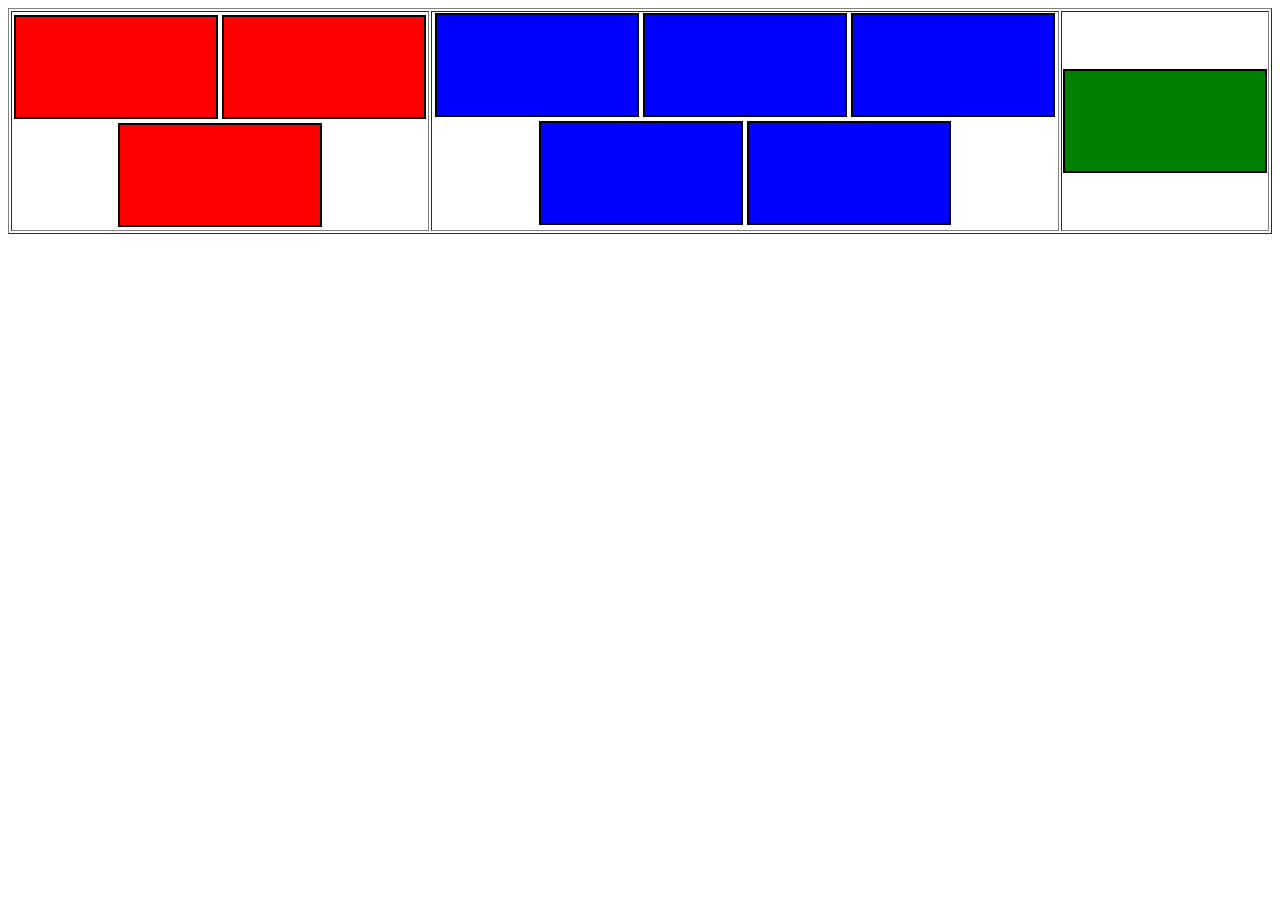
<file: quiz-1/index.html>
<html>
<head>

<title>Quiz 1</title>
<link href="css/quiz1.css" rel="stylesheet" type="text/css">

</head>

<body>
<div>
<table border="1">
  <tr>
    <th>
	    <div class="first">
	   		
	    </div>
	    <div class="first">
	   		
	    </div>
	    <div class="first">
	    	
	    </div>
    </th>

    <th>
    	<div class="second">
	    	
	    </div>
	    <div class="second">
	   		
	    </div>
	    <div class="second">
	    	
	    </div>
	    <div class="second">
	   		
	    </div>
	    <div class="second">
	    	
	    </div>

    </th>

    
    <th>
		<div class="third">
	    	
	    </div>
    </th>
  </tr>


</table>
</div>
</body>
</html>
</file>
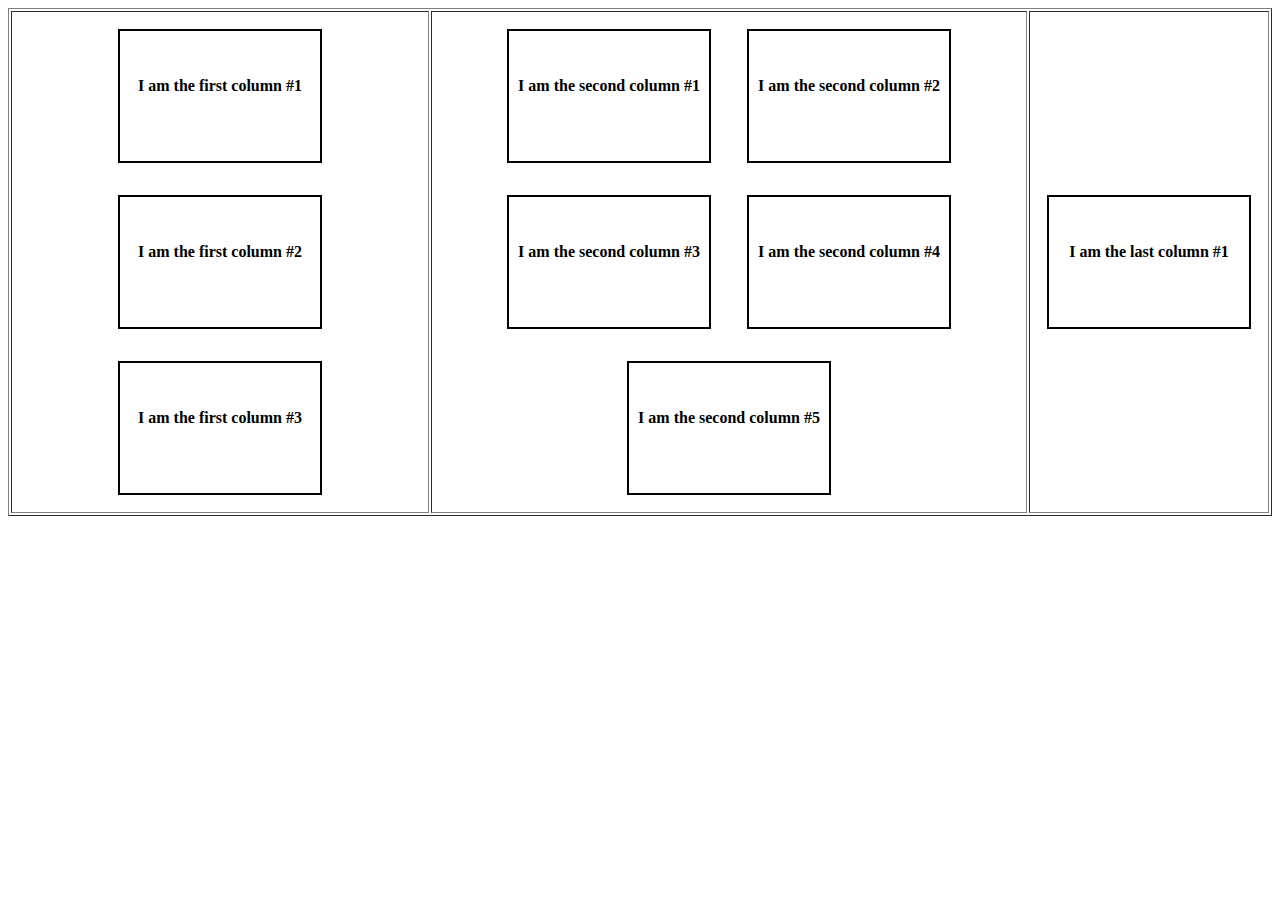
<file: quiz-2/index.html>
<html>
<head>

<title>Quiz 2</title>
<link href="css/quiz2.css" rel="stylesheet" type="text/css">

</head>

<body>
<div>
<table border="1">
  <tr>
    <th>
	    <div class="first">
	   		<p>I am the first column #1</p>
	    </div>
	    <div class="first">
	   		<p>I am the first column #2</p>
	    </div>
	    <div class="first">
	    	<p>I am the first column #3</p>
	    </div>
    </th>

    <th>
    	<div class="second">
	    	<p>I am the second column #1</p>
	    </div>
	    <div class="second">
	   		<p>I am the second column #2</p>
	    </div>
	    <div class="second">
	    	<p>I am the second column #3</p>
	    </div>
	    <div class="second">
	   		<p>I am the second column #4</p>
	    </div>
	    <div class="second">
	    	<p>I am the second column #5</p>
	    </div>
    </th>

    
    <th>
		<div class="third">
	    	<p>I am the last column #1</p>
	    </div>
    </th>
  </tr>
</table>
</div>
</body>
</html>
</file>
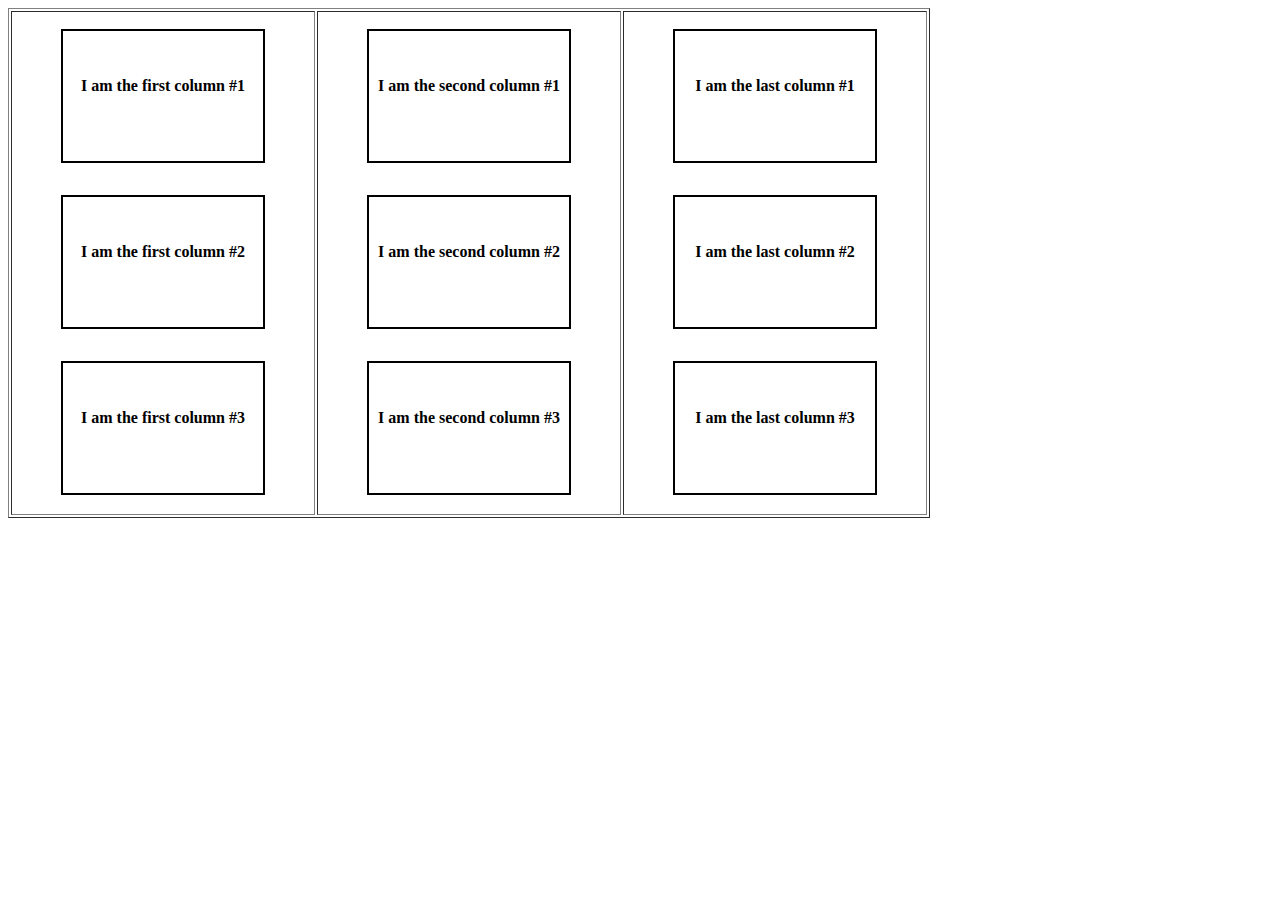
<file: quiz-3/index.html>
<html>
<head>

<title>Quiz 3</title>
<link href="css/quiz3.css" rel="stylesheet" type="text/css">

</head>

<body>
<div>
<table border="1">
  <tr>
    <th>
    <div class="scroll">
	    <div class="first">
	   		<p>I am the first column #1</p>
	    </div>
	    <div class="first">
	   		<p>I am the first column #2</p>
	    </div>
	    <div class="first">
	    	<p>I am the first column #3</p>
	    </div>
	    <div class="first">
	   		<p>I am the first column #4</p>
	    </div>
	    <div class="first">
	   		<p>I am the first column #5</p>
	    </div>


	    <div class="first">
	    	<p>I am the first column #6</p>
	    </div>
	    <div class="first">
	   		<p>I am the first column #7</p>
	    </div>
	    <div class="first">
	   		<p>I am the first column #8</p>
	    </div>
	    <div class="first">
	    	<p>I am the first column #9</p>
	    </div>
	    <div class="first">
	   		<p>I am the first column #10</p>
	    </div>


	    <div class="first">
	   		<p>I am the first column #11</p>
	    </div>
	    <div class="first">
	    	<p>I am the first column #12</p>
	    </div>
	    <div class="first">
	   		<p>I am the first column #13</p>
	    </div>
	    <div class="first">
	   		<p>I am the first column #14</p>
	    </div>
	    <div class="first">
	    	<p>I am the first column #15</p>
	    </div>


	    <div class="first">
	   		<p>I am the first column #16</p>
	    </div>
	    <div class="first">
	   		<p>I am the first column #17</p>
	    </div>
	    <div class="first">
	    	<p>I am the first column #18</p>
	    </div>
	    <div class="first">
	   		<p>I am the first column #19</p>
	    </div>
	    <div class="first">
	   		<p>I am the first column #20</p>
	    </div>
	   </div>
    </th>

    <th>
    <div class="scroll">
    	<div class="second">
	    	<p>I am the second column #1</p>
	    </div>
	    <div class="second">
	   		<p>I am the second column #2</p>
	    </div>
	    <div class="second">
	    	<p>I am the second column #3</p>
	    </div>
	    <div class="second">
	   		<p>I am the second column #4</p>
	    </div>
	    <div class="second">
	    	<p>I am the second column #5</p>
	    </div>

	    <div class="second">
	    	<p>I am the second column #6</p>
	    </div>
	    <div class="second">
	   		<p>I am the second column #7</p>
	    </div>
	    <div class="second">
	    	<p>I am the second column #8</p>
	    </div>
	    <div class="second">
	   		<p>I am the second column #9</p>
	    </div>
	    <div class="second">
	    	<p>I am the second column #10</p>
	    </div>

	    <div class="second">
	    	<p>I am the second column #11</p>
	    </div>
	    <div class="second">
	   		<p>I am the second column #12</p>
	    </div>
	    <div class="second">
	    	<p>I am the second column #13</p>
	    </div>
	    <div class="second">
	   		<p>I am the second column #14</p>
	    </div>
	    <div class="second">
	    	<p>I am the second column #15</p>
	    </div>

	    <div class="second">
	    	<p>I am the second column #16</p>
	    </div>
	    <div class="second">
	   		<p>I am the second column #17</p>
	    </div>
	    <div class="second">
	    	<p>I am the second column #18</p>
	    </div>
	    <div class="second">
	   		<p>I am the second column #19</p>
	    </div>
	    <div class="second">
	    	<p>I am the second column #20</p>
	    </div>

	    <div class="second">
	   		<p>I am the second column #21</p>
	    </div>
	    <div class="second">
	    	<p>I am the second column #22</p>
	    </div>
	   </div>
    </th>

    
    <th>
     <div class="scroll">
		<div class="third">
	    	<p>I am the last column #1</p>
	    </div>
	    <div class="third">
	    	<p>I am the last column #2</p>
	    </div>
	    <div class="third">
	    	<p>I am the last column #3</p>
	    </div>
	    <div class="third">
	    	<p>I am the last column #4</p>
	    </div>
	    <div class="third">
	    	<p>I am the last column #5</p>
	    </div>
	    <div class="third">
	    	<p>I am the last column #6</p>
	    </div>
	    <div class="third">
	    	<p>I am the last column #7</p>
	    </div>
	    </div>
    </th>
  </tr>
</table>
</div>
</body>
</html>
</file>
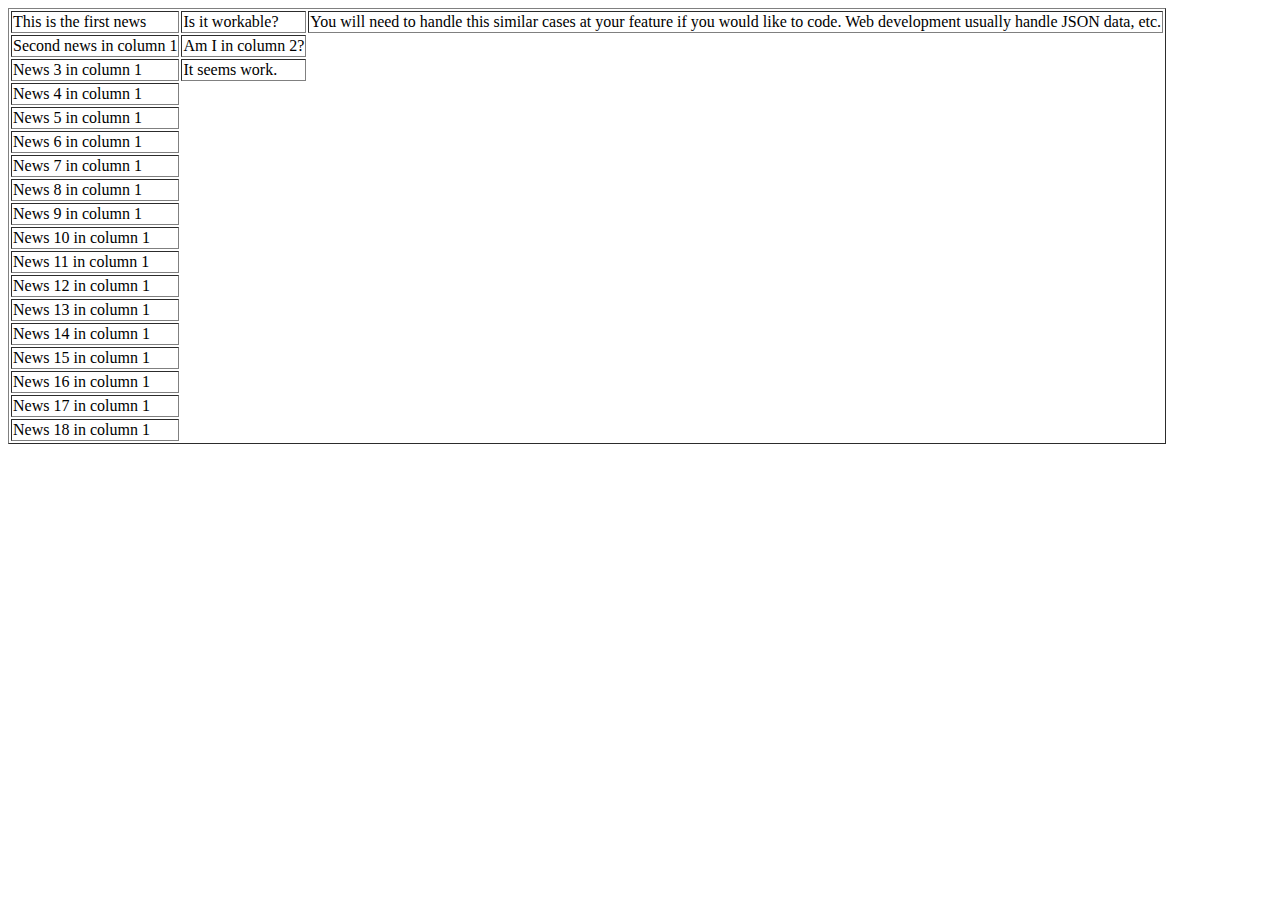
<file: quiz-4/index.html>
<html>
<head>
<meta content="index/html; charset=utf-8">
<title>Quiz 4</title>
<link href="css/quiz4.css" rel="stylesheet" type="text/css">

<link href="https://maxcdn.bootstrapcdn.com/bootstrap/3.3.7/css/bootstrap.min.css" rel="stylesheet">
<script src="https://ajax.googleapis.com/ajax/libs/jquery/3.1.1/jquery.min.js"></script>
<script src="https://maxcdn.bootstrapcdn.com/bootstrap/3.3.7/js/bootstrap.min.js"></script>
<script type="text/javascript">


	$.getJSON('data.json', function(data) {
		//alert(data.column1.length);
		var a = 0;
		var b = 0;
		var c = 0;

		var output = "<table border='1'>" + "<div class=\"scroll\">";

		for(i=1;i<=18;i++){

	 		output = output + "<tr>";

	 		if(a < data.column1.length){
				output = output + "<td>" + "<div class=\"first\">" + data.column1[a].content + "</div>" + "</td>";
				//output = output + "<td>" + data.column1[a].content  + "</td>";
				a++;
	 		}
	 		if(b < data.column2.length){
	 			output = output + "<td>" + "<div class=\"second\">" + data.column2[b].content + "</div>" + "</td>";
				//output = output + "<td>" + data.column2[b].content + "</td>";
				b++;
			}
			if(c < data.column3.length){
				output = output + "<td>" + "<div class=\"third\">" + data.column3[c].content + "</div>" + "</td>";
				//output = output + "<td>" + data.column3[c].content + "</td>";
				c++;
			}
	  		output = output + "</tr>";
	  		}
		
			output = output + "</div>"+ "</table>";

			document.write(output);
	});


</script>
</head>

<body>

<!--
<table border="1">
  <tr>
    <th>
    <div class="scroll">
	    <div class="first">
	   		<p>I am the first column #1</p>
	    </div>
	    <div class="first">
	   		<p>I am the first column #2</p>
	    </div>
	    <div class="first">
	    	<p>I am the first column #3</p>
	    </div>
	    <div class="first">
	   		<p>I am the first column #4</p>
	    </div>
	    <div class="first">
	   		<p>I am the first column #5</p>
	    </div>


	    <div class="first">
	    	<p>I am the first column #6</p>
	    </div>
	    <div class="first">
	   		<p>I am the first column #7</p>
	    </div>
	    <div class="first">
	   		<p>I am the first column #8</p>
	    </div>
	    <div class="first">
	    	<p>I am the first column #9</p>
	    </div>
	    <div class="first">
	   		<p>I am the first column #10</p>
	    </div>


	    <div class="first">
	   		<p>I am the first column #11</p>
	    </div>
	    <div class="first">
	    	<p>I am the first column #12</p>
	    </div>
	    <div class="first">
	   		<p>I am the first column #13</p>
	    </div>
	    <div class="first">
	   		<p>I am the first column #14</p>
	    </div>
	    <div class="first">
	    	<p>I am the first column #15</p>
	    </div>


	    <div class="first">
	   		<p>I am the first column #16</p>
	    </div>
	    <div class="first">
	   		<p>I am the first column #17</p>
	    </div>
	    <div class="first">
	    	<p>I am the first column #18</p>
	    </div>
	    <div class="first">
	   		<p>I am the first column #19</p>
	    </div>
	    <div class="first">
	   		<p>I am the first column #20</p>
	    </div>
	   </div>
    </th>

    <th>
    <div class="scroll">
    	<div class="second">
	    	<p>I am the second column #1</p>
	    </div>
	    <div class="second">
	   		<p>I am the second column #2</p>
	    </div>
	    <div class="second">
	    	<p>I am the second column #3</p>
	    </div>
	    <div class="second">
	   		<p>I am the second column #4</p>
	    </div>
	    <div class="second">
	    	<p>I am the second column #5</p>
	    </div>

	    <div class="second">
	    	<p>I am the second column #6</p>
	    </div>
	    <div class="second">
	   		<p>I am the second column #7</p>
	    </div>
	    <div class="second">
	    	<p>I am the second column #8</p>
	    </div>
	    <div class="second">
	   		<p>I am the second column #9</p>
	    </div>
	    <div class="second">
	    	<p>I am the second column #10</p>
	    </div>

	    <div class="second">
	    	<p>I am the second column #11</p>
	    </div>
	    <div class="second">
	   		<p>I am the second column #12</p>
	    </div>
	    <div class="second">
	    	<p>I am the second column #13</p>
	    </div>
	    <div class="second">
	   		<p>I am the second column #14</p>
	    </div>
	    <div class="second">
	    	<p>I am the second column #15</p>
	    </div>

	    <div class="second">
	    	<p>I am the second column #16</p>
	    </div>
	    <div class="second">
	   		<p>I am the second column #17</p>
	    </div>
	    <div class="second">
	    	<p>I am the second column #18</p>
	    </div>
	    <div class="second">
	   		<p>I am the second column #19</p>
	    </div>
	    <div class="second">
	    	<p>I am the second column #20</p>
	    </div>

	    <div class="second">
	   		<p>I am the second column #21</p>
	    </div>
	    <div class="second">
	    	<p>I am the second column #22</p>
	    </div>
	   </div>
    </th>

    
    <th>
     <div class="scroll">
		<div class="third">
	    	<p>I am the last column #1</p>
	    </div>
	    <div class="third">
	    	<p>I am the last column #2</p>
	    </div>
	    <div class="third">
	    	<p>I am the last column #3</p>
	    </div>
	    <div class="third">
	    	<p>I am the last column #4</p>
	    </div>
	    <div class="third">
	    	<p>I am the last column #5</p>
	    </div>
	    <div class="third">
	    	<p>I am the last column #6</p>
	    </div>
	    <div class="third">
	    	<p>I am the last column #7</p>
	    </div>
	    </div>
    </th>
  </tr>
</table>
-->
</body>
</html>
</file>
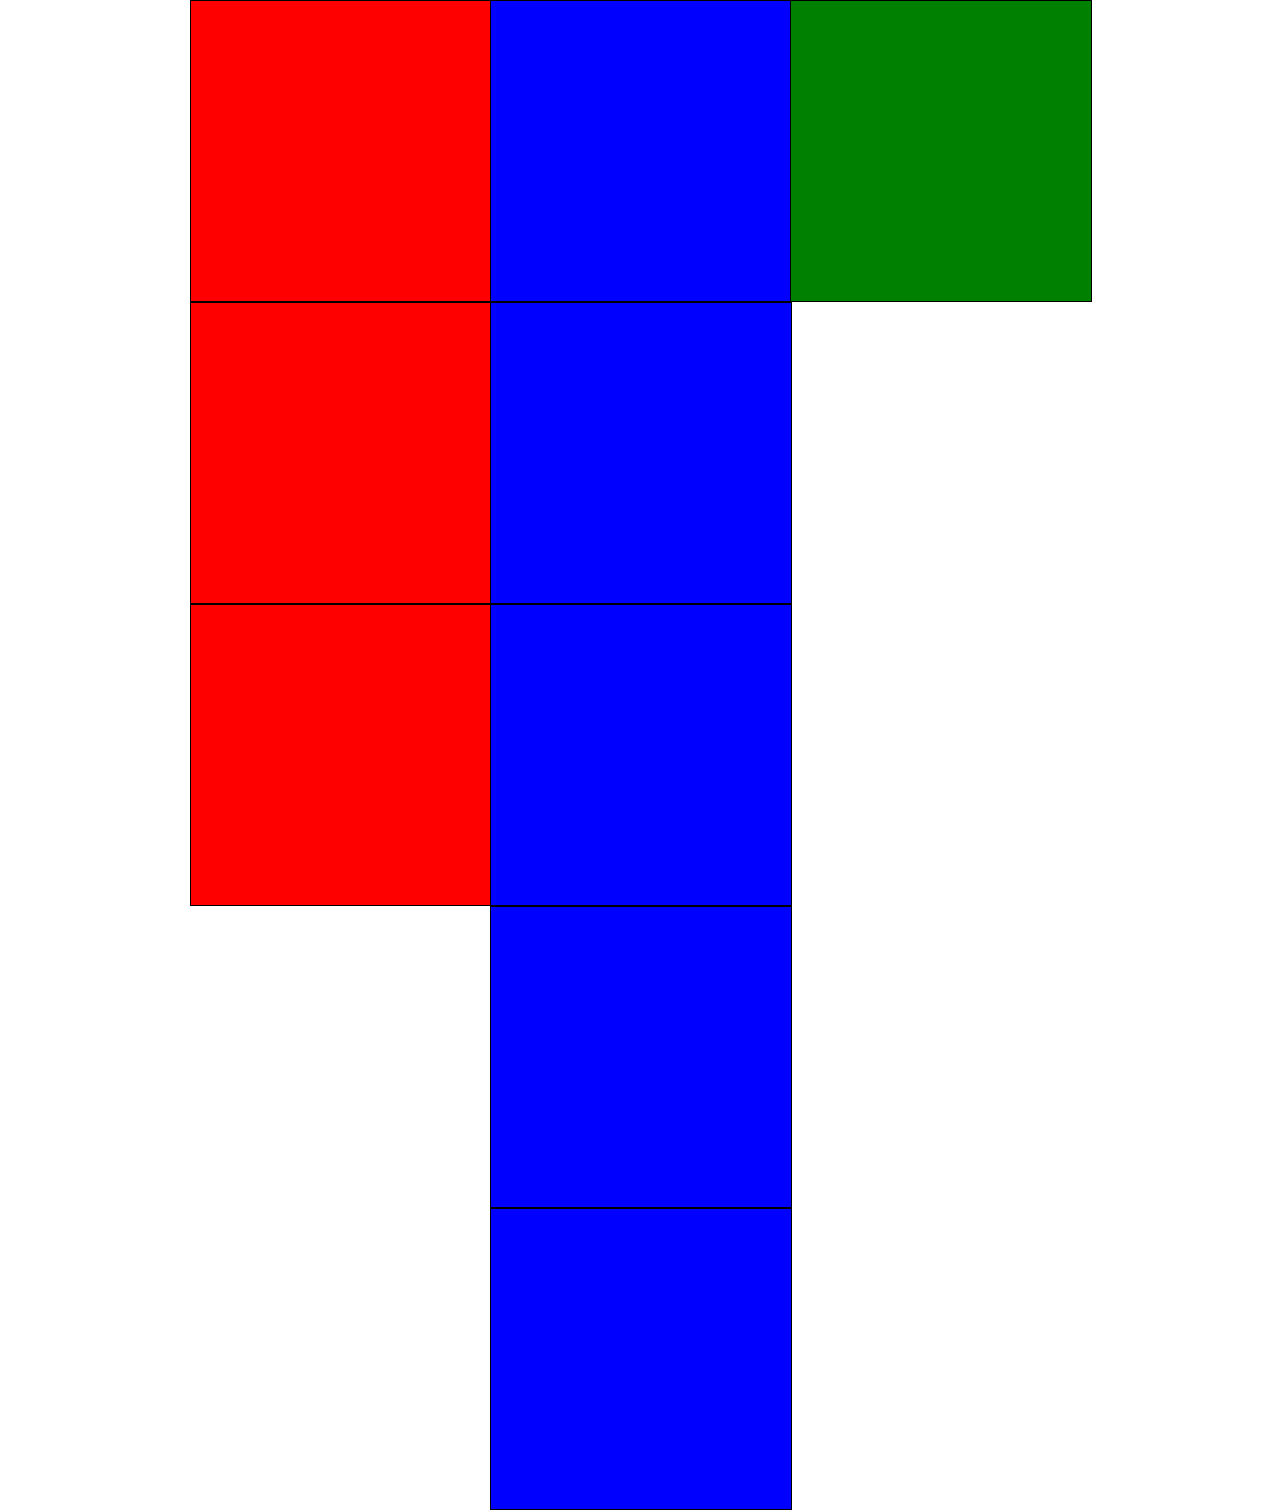
<file: quiz1/index.html>
<!DOCTYPE html>
<html>
<head>
	<title>Work</title>
	<meta name="viewport" content="width=device-width, initial-scale=1.0">
	<link rel="stylesheet" type="text/css" href="style.css">
</head>
<body>

<div class="container">
	<div class="col1">
		<div class="col1-box"></div>
		<div class="col1-box"></div>
		<div class="col1-box"></div>
	</div>

	<div class="col2">
		<div class="col2-box"></div>
		<div class="col2-box"></div>
		<div class="col2-box"></div>
		<div class="col2-box"></div>
		<div class="col2-box"></div>
	</div>

	<div class="col3">
		<div class="col3-box"></div>
	</div>
</div>








</body>
</html>
</file>
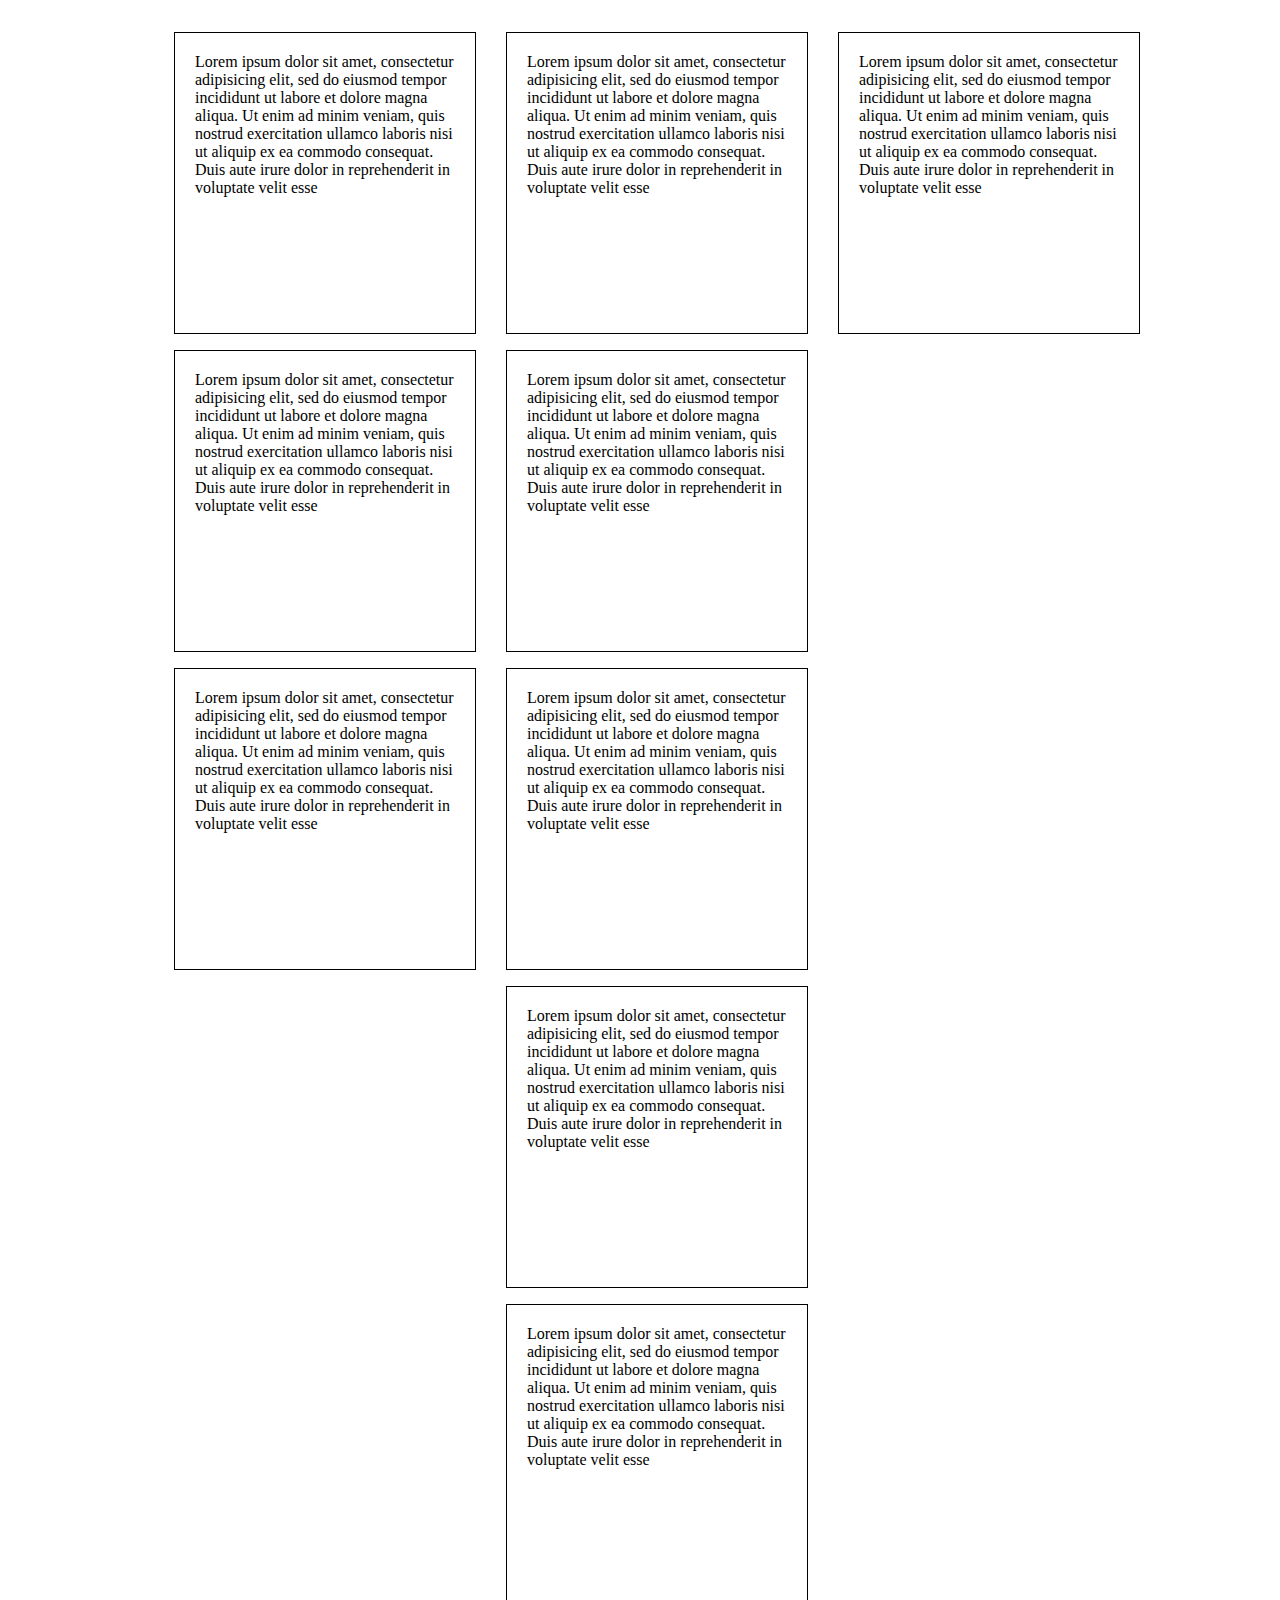
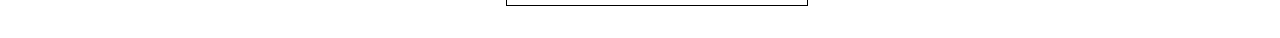
<file: quiz2/index.html>
<!DOCTYPE html>
<html>
<head>
	<title>Work</title>
	<meta name="viewport" content="width=device-width, initial-scale=1.0">
	<link rel="stylesheet" type="text/css" href="style.css">
</head>
<body>

<div class="container">
	<div class="col1">
		<div class="col1-box"><p>Lorem ipsum dolor sit amet, consectetur adipisicing elit, sed do eiusmod tempor incididunt ut labore et dolore magna aliqua. Ut enim ad minim veniam, quis nostrud exercitation ullamco laboris nisi ut aliquip ex ea commodo
		consequat. Duis aute irure dolor in reprehenderit in voluptate velit esse</p></div>
		<div class="col1-box"><p>Lorem ipsum dolor sit amet, consectetur adipisicing elit, sed do eiusmod tempor incididunt ut labore et dolore magna aliqua. Ut enim ad minim veniam, quis nostrud exercitation ullamco laboris nisi ut aliquip ex ea commodo
		consequat. Duis aute irure dolor in reprehenderit in voluptate velit esse</p></div>
		<div class="col1-box"><p>Lorem ipsum dolor sit amet, consectetur adipisicing elit, sed do eiusmod tempor incididunt ut labore et dolore magna aliqua. Ut enim ad minim veniam, quis nostrud exercitation ullamco laboris nisi ut aliquip ex ea commodo
		consequat. Duis aute irure dolor in reprehenderit in voluptate velit esse</p></div>
	</div>

	<div class="col2">
		<div class="col2-box"><p>Lorem ipsum dolor sit amet, consectetur adipisicing elit, sed do eiusmod tempor incididunt ut labore et dolore magna aliqua. Ut enim ad minim veniam, quis nostrud exercitation ullamco laboris nisi ut aliquip ex ea commodo
		consequat. Duis aute irure dolor in reprehenderit in voluptate velit esse</p></div>
		<div class="col2-box"><p>Lorem ipsum dolor sit amet, consectetur adipisicing elit, sed do eiusmod tempor incididunt ut labore et dolore magna aliqua. Ut enim ad minim veniam, quis nostrud exercitation ullamco laboris nisi ut aliquip ex ea commodo
		consequat. Duis aute irure dolor in reprehenderit in voluptate velit esse</p></div>
		<div class="col2-box"><p>Lorem ipsum dolor sit amet, consectetur adipisicing elit, sed do eiusmod tempor incididunt ut labore et dolore magna aliqua. Ut enim ad minim veniam, quis nostrud exercitation ullamco laboris nisi ut aliquip ex ea commodo
		consequat. Duis aute irure dolor in reprehenderit in voluptate velit esse</p></div>
		<div class="col2-box"><p>Lorem ipsum dolor sit amet, consectetur adipisicing elit, sed do eiusmod tempor incididunt ut labore et dolore magna aliqua. Ut enim ad minim veniam, quis nostrud exercitation ullamco laboris nisi ut aliquip ex ea commodo
		consequat. Duis aute irure dolor in reprehenderit in voluptate velit esse</p></div>
		<div class="col2-box"><p>Lorem ipsum dolor sit amet, consectetur adipisicing elit, sed do eiusmod tempor incididunt ut labore et dolore magna aliqua. Ut enim ad minim veniam, quis nostrud exercitation ullamco laboris nisi ut aliquip ex ea commodo
		consequat. Duis aute irure dolor in reprehenderit in voluptate velit esse</p></div>
	</div>

	<div class="col3">
		<div class="col3-box"><p>Lorem ipsum dolor sit amet, consectetur adipisicing elit, sed do eiusmod tempor incididunt ut labore et dolore magna aliqua. Ut enim ad minim veniam, quis nostrud exercitation ullamco laboris nisi ut aliquip ex ea commodo
		consequat. Duis aute irure dolor in reprehenderit in voluptate velit esse</p></div>
	</div>
</div>








</body>
</html>
</file>
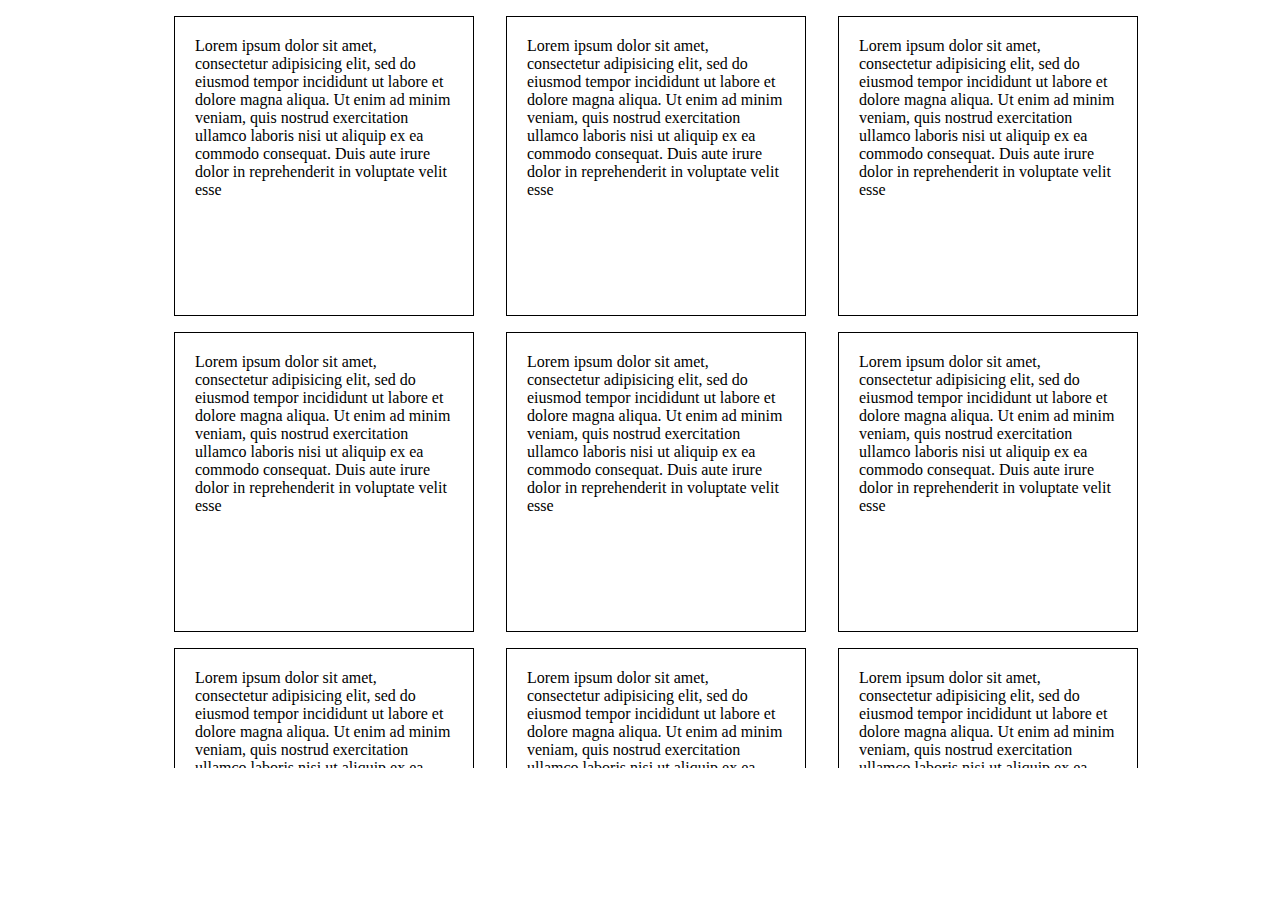
<file: quiz3/index.html>
<!DOCTYPE html>
<html>
<head>
	<title>Work</title>
	<meta name="viewport" content="width=device-width, initial-scale=1.0">
	<link rel="stylesheet" type="text/css" href="style.css">
</head>
<body>
<div class="container">
	<div class="scroll1">
		<div class="col1">
			<div class="col1-box"><p>Lorem ipsum dolor sit amet, consectetur adipisicing elit, sed do eiusmod tempor incididunt ut labore et dolore magna aliqua. Ut enim ad minim veniam, quis nostrud exercitation ullamco laboris nisi ut aliquip ex ea commodo
			consequat. Duis aute irure dolor in reprehenderit in voluptate velit esse</p></div>
			<div class="col1-box"><p>Lorem ipsum dolor sit amet, consectetur adipisicing elit, sed do eiusmod tempor incididunt ut labore et dolore magna aliqua. Ut enim ad minim veniam, quis nostrud exercitation ullamco laboris nisi ut aliquip ex ea commodo
			consequat. Duis aute irure dolor in reprehenderit in voluptate velit esse</p></div>
			<div class="col1-box"><p>Lorem ipsum dolor sit amet, consectetur adipisicing elit, sed do eiusmod tempor incididunt ut labore et dolore magna aliqua. Ut enim ad minim veniam, quis nostrud exercitation ullamco laboris nisi ut aliquip ex ea commodo
			consequat. Duis aute irure dolor in reprehenderit in voluptate velit esse</p></div>
			<div class="col1-box"><p>Lorem ipsum dolor sit amet, consectetur adipisicing elit, sed do eiusmod tempor incididunt ut labore et dolore magna aliqua. Ut enim ad minim veniam, quis nostrud exercitation ullamco laboris nisi ut aliquip ex ea commodo
			consequat. Duis aute irure dolor in reprehenderit in voluptate velit esse</p></div>
			<div class="col1-box"><p>Lorem ipsum dolor sit amet, consectetur adipisicing elit, sed do eiusmod tempor incididunt ut labore et dolore magna aliqua. Ut enim ad minim veniam, quis nostrud exercitation ullamco laboris nisi ut aliquip ex ea commodo
			consequat. Duis aute irure dolor in reprehenderit in voluptate velit esse</p></div>
			<div class="col1-box"><p>Lorem ipsum dolor sit amet, consectetur adipisicing elit, sed do eiusmod tempor incididunt ut labore et dolore magna aliqua. Ut enim ad minim veniam, quis nostrud exercitation ullamco laboris nisi ut aliquip ex ea commodo
			consequat. Duis aute irure dolor in reprehenderit in voluptate velit esse</p></div>
			<div class="col1-box"><p>Lorem ipsum dolor sit amet, consectetur adipisicing elit, sed do eiusmod tempor incididunt ut labore et dolore magna aliqua. Ut enim ad minim veniam, quis nostrud exercitation ullamco laboris nisi ut aliquip ex ea commodo
			consequat. Duis aute irure dolor in reprehenderit in voluptate velit esse</p></div>
			<div class="col1-box"><p>Lorem ipsum dolor sit amet, consectetur adipisicing elit, sed do eiusmod tempor incididunt ut labore et dolore magna aliqua. Ut enim ad minim veniam, quis nostrud exercitation ullamco laboris nisi ut aliquip ex ea commodo
			consequat. Duis aute irure dolor in reprehenderit in voluptate velit esse</p></div>
			<div class="col1-box"><p>Lorem ipsum dolor sit amet, consectetur adipisicing elit, sed do eiusmod tempor incididunt ut labore et dolore magna aliqua. Ut enim ad minim veniam, quis nostrud exercitation ullamco laboris nisi ut aliquip ex ea commodo
			consequat. Duis aute irure dolor in reprehenderit in voluptate velit esse</p></div>
			<div class="col1-box"><p>Lorem ipsum dolor sit amet, consectetur adipisicing elit, sed do eiusmod tempor incididunt ut labore et dolore magna aliqua. Ut enim ad minim veniam, quis nostrud exercitation ullamco laboris nisi ut aliquip ex ea commodo
			consequat. Duis aute irure dolor in reprehenderit in voluptate velit esse</p></div>
			<div class="col1-box"><p>Lorem ipsum dolor sit amet, consectetur adipisicing elit, sed do eiusmod tempor incididunt ut labore et dolore magna aliqua. Ut enim ad minim veniam, quis nostrud exercitation ullamco laboris nisi ut aliquip ex ea commodo
			consequat. Duis aute irure dolor in reprehenderit in voluptate velit esse</p></div>
			<div class="col1-box"><p>Lorem ipsum dolor sit amet, consectetur adipisicing elit, sed do eiusmod tempor incididunt ut labore et dolore magna aliqua. Ut enim ad minim veniam, quis nostrud exercitation ullamco laboris nisi ut aliquip ex ea commodo
			consequat. Duis aute irure dolor in reprehenderit in voluptate velit esse</p></div>
			<div class="col1-box"><p>Lorem ipsum dolor sit amet, consectetur adipisicing elit, sed do eiusmod tempor incididunt ut labore et dolore magna aliqua. Ut enim ad minim veniam, quis nostrud exercitation ullamco laboris nisi ut aliquip ex ea commodo
			consequat. Duis aute irure dolor in reprehenderit in voluptate velit esse</p></div>
			<div class="col1-box"><p>Lorem ipsum dolor sit amet, consectetur adipisicing elit, sed do eiusmod tempor incididunt ut labore et dolore magna aliqua. Ut enim ad minim veniam, quis nostrud exercitation ullamco laboris nisi ut aliquip ex ea commodo
			consequat. Duis aute irure dolor in reprehenderit in voluptate velit esse</p></div>
			<div class="col1-box"><p>Lorem ipsum dolor sit amet, consectetur adipisicing elit, sed do eiusmod tempor incididunt ut labore et dolore magna aliqua. Ut enim ad minim veniam, quis nostrud exercitation ullamco laboris nisi ut aliquip ex ea commodo
			consequat. Duis aute irure dolor in reprehenderit in voluptate velit esse</p></div>
			<div class="col1-box"><p>Lorem ipsum dolor sit amet, consectetur adipisicing elit, sed do eiusmod tempor incididunt ut labore et dolore magna aliqua. Ut enim ad minim veniam, quis nostrud exercitation ullamco laboris nisi ut aliquip ex ea commodo
			consequat. Duis aute irure dolor in reprehenderit in voluptate velit esse</p></div>
			<div class="col1-box"><p>Lorem ipsum dolor sit amet, consectetur adipisicing elit, sed do eiusmod tempor incididunt ut labore et dolore magna aliqua. Ut enim ad minim veniam, quis nostrud exercitation ullamco laboris nisi ut aliquip ex ea commodo
			consequat. Duis aute irure dolor in reprehenderit in voluptate velit esse</p></div>
			<div class="col1-box"><p>Lorem ipsum dolor sit amet, consectetur adipisicing elit, sed do eiusmod tempor incididunt ut labore et dolore magna aliqua. Ut enim ad minim veniam, quis nostrud exercitation ullamco laboris nisi ut aliquip ex ea commodo
			consequat. Duis aute irure dolor in reprehenderit in voluptate velit esse</p></div>
			<div class="col1-box"><p>Lorem ipsum dolor sit amet, consectetur adipisicing elit, sed do eiusmod tempor incididunt ut labore et dolore magna aliqua. Ut enim ad minim veniam, quis nostrud exercitation ullamco laboris nisi ut aliquip ex ea commodo
			consequat. Duis aute irure dolor in reprehenderit in voluptate velit esse</p></div>
			<div class="col1-box"><p>Lorem ipsum dolor sit amet, consectetur adipisicing elit, sed do eiusmod tempor incididunt ut labore et dolore magna aliqua. Ut enim ad minim veniam, quis nostrud exercitation ullamco laboris nisi ut aliquip ex ea commodo
			consequat. Duis aute irure dolor in reprehenderit in voluptate velit esse</p></div>
		</div>
	</div>

	<div class="scroll2">
		<div class="col2">
			<div class="col2-box"><p>Lorem ipsum dolor sit amet, consectetur adipisicing elit, sed do eiusmod tempor incididunt ut labore et dolore magna aliqua. Ut enim ad minim veniam, quis nostrud exercitation ullamco laboris nisi ut aliquip ex ea commodo
			consequat. Duis aute irure dolor in reprehenderit in voluptate velit esse</p></div>
			<div class="col2-box"><p>Lorem ipsum dolor sit amet, consectetur adipisicing elit, sed do eiusmod tempor incididunt ut labore et dolore magna aliqua. Ut enim ad minim veniam, quis nostrud exercitation ullamco laboris nisi ut aliquip ex ea commodo
			consequat. Duis aute irure dolor in reprehenderit in voluptate velit esse</p></div>
			<div class="col2-box"><p>Lorem ipsum dolor sit amet, consectetur adipisicing elit, sed do eiusmod tempor incididunt ut labore et dolore magna aliqua. Ut enim ad minim veniam, quis nostrud exercitation ullamco laboris nisi ut aliquip ex ea commodo
			consequat. Duis aute irure dolor in reprehenderit in voluptate velit esse</p></div>
			<div class="col2-box"><p>Lorem ipsum dolor sit amet, consectetur adipisicing elit, sed do eiusmod tempor incididunt ut labore et dolore magna aliqua. Ut enim ad minim veniam, quis nostrud exercitation ullamco laboris nisi ut aliquip ex ea commodo
			consequat. Duis aute irure dolor in reprehenderit in voluptate velit esse</p></div>
			<div class="col2-box"><p>Lorem ipsum dolor sit amet, consectetur adipisicing elit, sed do eiusmod tempor incididunt ut labore et dolore magna aliqua. Ut enim ad minim veniam, quis nostrud exercitation ullamco laboris nisi ut aliquip ex ea commodo
			consequat. Duis aute irure dolor in reprehenderit in voluptate velit esse</p></div>
			<div class="col2-box"><p>Lorem ipsum dolor sit amet, consectetur adipisicing elit, sed do eiusmod tempor incididunt ut labore et dolore magna aliqua. Ut enim ad minim veniam, quis nostrud exercitation ullamco laboris nisi ut aliquip ex ea commodo
			consequat. Duis aute irure dolor in reprehenderit in voluptate velit esse</p></div>
			<div class="col2-box"><p>Lorem ipsum dolor sit amet, consectetur adipisicing elit, sed do eiusmod tempor incididunt ut labore et dolore magna aliqua. Ut enim ad minim veniam, quis nostrud exercitation ullamco laboris nisi ut aliquip ex ea commodo
			consequat. Duis aute irure dolor in reprehenderit in voluptate velit esse</p></div>
			<div class="col2-box"><p>Lorem ipsum dolor sit amet, consectetur adipisicing elit, sed do eiusmod tempor incididunt ut labore et dolore magna aliqua. Ut enim ad minim veniam, quis nostrud exercitation ullamco laboris nisi ut aliquip ex ea commodo
			consequat. Duis aute irure dolor in reprehenderit in voluptate velit esse</p></div>
			<div class="col2-box"><p>Lorem ipsum dolor sit amet, consectetur adipisicing elit, sed do eiusmod tempor incididunt ut labore et dolore magna aliqua. Ut enim ad minim veniam, quis nostrud exercitation ullamco laboris nisi ut aliquip ex ea commodo
			consequat. Duis aute irure dolor in reprehenderit in voluptate velit esse</p></div>
			<div class="col2-box"><p>Lorem ipsum dolor sit amet, consectetur adipisicing elit, sed do eiusmod tempor incididunt ut labore et dolore magna aliqua. Ut enim ad minim veniam, quis nostrud exercitation ullamco laboris nisi ut aliquip ex ea commodo
			consequat. Duis aute irure dolor in reprehenderit in voluptate velit esse</p></div>
			<div class="col2-box"><p>Lorem ipsum dolor sit amet, consectetur adipisicing elit, sed do eiusmod tempor incididunt ut labore et dolore magna aliqua. Ut enim ad minim veniam, quis nostrud exercitation ullamco laboris nisi ut aliquip ex ea commodo
			consequat. Duis aute irure dolor in reprehenderit in voluptate velit esse</p></div>
			<div class="col2-box"><p>Lorem ipsum dolor sit amet, consectetur adipisicing elit, sed do eiusmod tempor incididunt ut labore et dolore magna aliqua. Ut enim ad minim veniam, quis nostrud exercitation ullamco laboris nisi ut aliquip ex ea commodo
			consequat. Duis aute irure dolor in reprehenderit in voluptate velit esse</p></div>
			<div class="col2-box"><p>Lorem ipsum dolor sit amet, consectetur adipisicing elit, sed do eiusmod tempor incididunt ut labore et dolore magna aliqua. Ut enim ad minim veniam, quis nostrud exercitation ullamco laboris nisi ut aliquip ex ea commodo
			consequat. Duis aute irure dolor in reprehenderit in voluptate velit esse</p></div>
			<div class="col2-box"><p>Lorem ipsum dolor sit amet, consectetur adipisicing elit, sed do eiusmod tempor incididunt ut labore et dolore magna aliqua. Ut enim ad minim veniam, quis nostrud exercitation ullamco laboris nisi ut aliquip ex ea commodo
			consequat. Duis aute irure dolor in reprehenderit in voluptate velit esse</p></div>
			<div class="col2-box"><p>Lorem ipsum dolor sit amet, consectetur adipisicing elit, sed do eiusmod tempor incididunt ut labore et dolore magna aliqua. Ut enim ad minim veniam, quis nostrud exercitation ullamco laboris nisi ut aliquip ex ea commodo
			consequat. Duis aute irure dolor in reprehenderit in voluptate velit esse</p></div>
			<div class="col2-box"><p>Lorem ipsum dolor sit amet, consectetur adipisicing elit, sed do eiusmod tempor incididunt ut labore et dolore magna aliqua. Ut enim ad minim veniam, quis nostrud exercitation ullamco laboris nisi ut aliquip ex ea commodo
			consequat. Duis aute irure dolor in reprehenderit in voluptate velit esse</p></div>
			<div class="col2-box"><p>Lorem ipsum dolor sit amet, consectetur adipisicing elit, sed do eiusmod tempor incididunt ut labore et dolore magna aliqua. Ut enim ad minim veniam, quis nostrud exercitation ullamco laboris nisi ut aliquip ex ea commodo
			consequat. Duis aute irure dolor in reprehenderit in voluptate velit esse</p></div>
			<div class="col2-box"><p>Lorem ipsum dolor sit amet, consectetur adipisicing elit, sed do eiusmod tempor incididunt ut labore et dolore magna aliqua. Ut enim ad minim veniam, quis nostrud exercitation ullamco laboris nisi ut aliquip ex ea commodo
			consequat. Duis aute irure dolor in reprehenderit in voluptate velit esse</p></div>
			<div class="col2-box"><p>Lorem ipsum dolor sit amet, consectetur adipisicing elit, sed do eiusmod tempor incididunt ut labore et dolore magna aliqua. Ut enim ad minim veniam, quis nostrud exercitation ullamco laboris nisi ut aliquip ex ea commodo
			consequat. Duis aute irure dolor in reprehenderit in voluptate velit esse</p></div>
			<div class="col2-box"><p>Lorem ipsum dolor sit amet, consectetur adipisicing elit, sed do eiusmod tempor incididunt ut labore et dolore magna aliqua. Ut enim ad minim veniam, quis nostrud exercitation ullamco laboris nisi ut aliquip ex ea commodo
			consequat. Duis aute irure dolor in reprehenderit in voluptate velit esse</p></div>
			<div class="col2-box"><p>Lorem ipsum dolor sit amet, consectetur adipisicing elit, sed do eiusmod tempor incididunt ut labore et dolore magna aliqua. Ut enim ad minim veniam, quis nostrud exercitation ullamco laboris nisi ut aliquip ex ea commodo
			consequat. Duis aute irure dolor in reprehenderit in voluptate velit esse</p></div>
			<div class="col2-box"><p>Lorem ipsum dolor sit amet, consectetur adipisicing elit, sed do eiusmod tempor incididunt ut labore et dolore magna aliqua. Ut enim ad minim veniam, quis nostrud exercitation ullamco laboris nisi ut aliquip ex ea commodo
			consequat. Duis aute irure dolor in reprehenderit in voluptate velit esse</p></div>
			<div class="col2-box"><p>Lorem ipsum dolor sit amet, consectetur adipisicing elit, sed do eiusmod tempor incididunt ut labore et dolore magna aliqua. Ut enim ad minim veniam, quis nostrud exercitation ullamco laboris nisi ut aliquip ex ea commodo
			consequat. Duis aute irure dolor in reprehenderit in voluptate velit esse</p></div>
		</div>
	</div>

	<div class="scroll3">
		<div class="col3">
			<div class="col3-box"><p>Lorem ipsum dolor sit amet, consectetur adipisicing elit, sed do eiusmod tempor incididunt ut labore et dolore magna aliqua. Ut enim ad minim veniam, quis nostrud exercitation ullamco laboris nisi ut aliquip ex ea commodo
			consequat. Duis aute irure dolor in reprehenderit in voluptate velit esse</p></div>
			<div class="col3-box"><p>Lorem ipsum dolor sit amet, consectetur adipisicing elit, sed do eiusmod tempor incididunt ut labore et dolore magna aliqua. Ut enim ad minim veniam, quis nostrud exercitation ullamco laboris nisi ut aliquip ex ea commodo
			consequat. Duis aute irure dolor in reprehenderit in voluptate velit esse</p></div>
			<div class="col3-box"><p>Lorem ipsum dolor sit amet, consectetur adipisicing elit, sed do eiusmod tempor incididunt ut labore et dolore magna aliqua. Ut enim ad minim veniam, quis nostrud exercitation ullamco laboris nisi ut aliquip ex ea commodo
			consequat. Duis aute irure dolor in reprehenderit in voluptate velit esse</p></div>
			<div class="col3-box"><p>Lorem ipsum dolor sit amet, consectetur adipisicing elit, sed do eiusmod tempor incididunt ut labore et dolore magna aliqua. Ut enim ad minim veniam, quis nostrud exercitation ullamco laboris nisi ut aliquip ex ea commodo
			consequat. Duis aute irure dolor in reprehenderit in voluptate velit esse</p></div>
			<div class="col3-box"><p>Lorem ipsum dolor sit amet, consectetur adipisicing elit, sed do eiusmod tempor incididunt ut labore et dolore magna aliqua. Ut enim ad minim veniam, quis nostrud exercitation ullamco laboris nisi ut aliquip ex ea commodo
			consequat. Duis aute irure dolor in reprehenderit in voluptate velit esse</p></div>
			<div class="col3-box"><p>Lorem ipsum dolor sit amet, consectetur adipisicing elit, sed do eiusmod tempor incididunt ut labore et dolore magna aliqua. Ut enim ad minim veniam, quis nostrud exercitation ullamco laboris nisi ut aliquip ex ea commodo
			consequat. Duis aute irure dolor in reprehenderit in voluptate velit esse</p></div>
			<div class="col3-box"><p>Lorem ipsum dolor sit amet, consectetur adipisicing elit, sed do eiusmod tempor incididunt ut labore et dolore magna aliqua. Ut enim ad minim veniam, quis nostrud exercitation ullamco laboris nisi ut aliquip ex ea commodo
			consequat. Duis aute irure dolor in reprehenderit in voluptate velit esse</p></div>
		</div>
	</div>
</div>






</body>
</html>
</file>
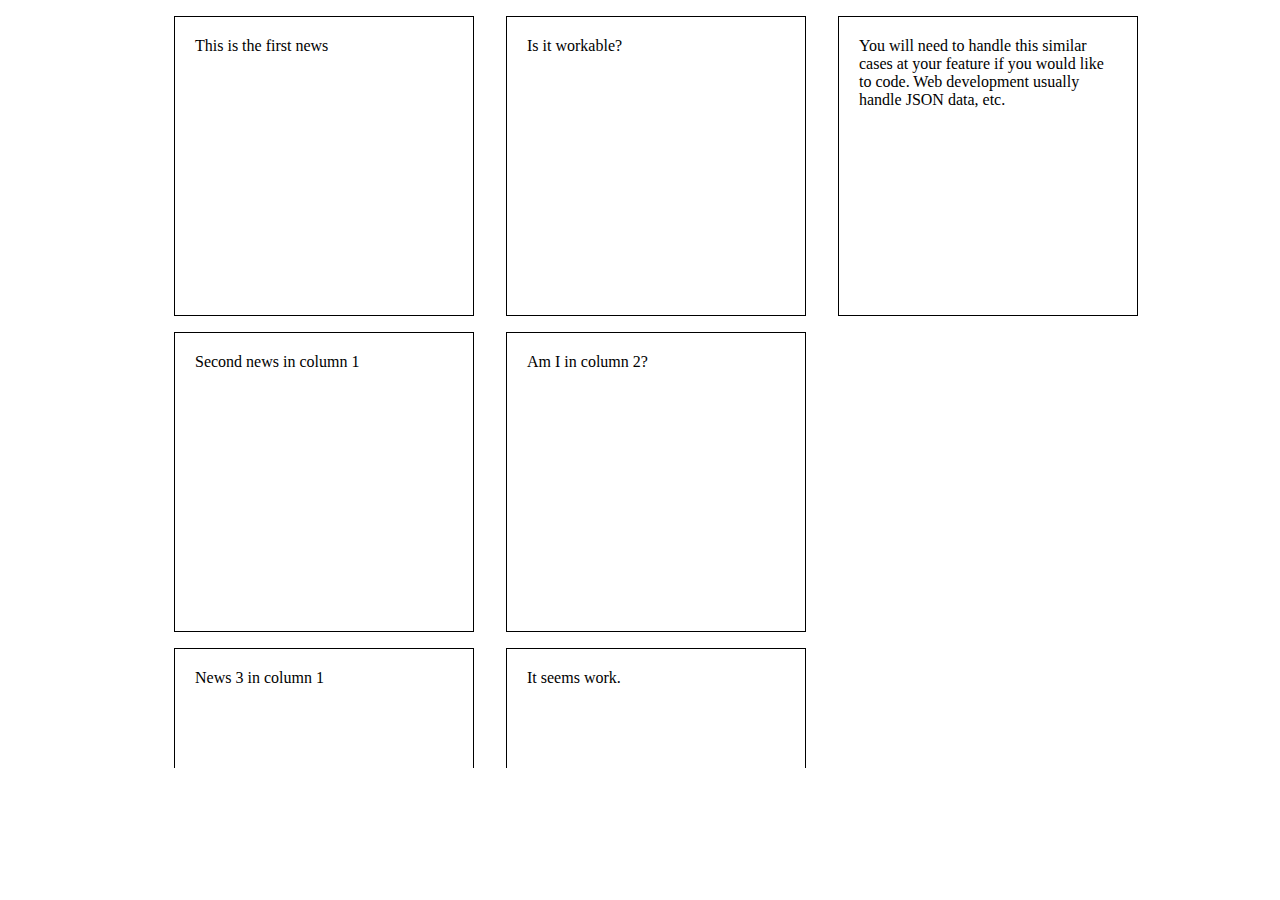
<file: quiz4/index.html>
<!DOCTYPE html>
<html>
<head>
	<title>Work</title>
	<meta name="viewport" content="width=device-width, initial-scale=1.0">
	<link rel="stylesheet" type="text/css" href="style.css">
</head>
<body>
<div class="container">
	<div class="scroll1">
		<div class="col1">
			<div class="col1-box"><p>This is the first news</p></div>
			<div class="col1-box"><p>Second news in column 1</p></div>
			<div class="col1-box"><p>News 3 in column 1</p></div>
			<div class="col1-box"><p>News 4 in column 1</p></div>
			<div class="col1-box"><p>News 5 in column 1</p></div>
			<div class="col1-box"><p>News 6 in column 1</p></div>
			<div class="col1-box"><p>News 7 in column 1</p></div>
			<div class="col1-box"><p>News 8 in column 1</p></div>
			<div class="col1-box"><p>News 9 in column 1</p></div>
			<div class="col1-box"><p>News 10 in column 1</p></div>
			<div class="col1-box"><p>News 11 in column 1</p></div>
			<div class="col1-box"><p>News 12 in column 1</p></div>
			<div class="col1-box"><p>News 13 in column 1</p></div>
			<div class="col1-box"><p>News 14 in column 1</p></div>
			<div class="col1-box"><p>News 15 in column 1</p></div>
			<div class="col1-box"><p>News 16 in column 1</p></div>
			<div class="col1-box"><p>News 17 in column 1</p></div>
			<div class="col1-box"><p>News 18 in column 1</p></div>
		</div>
	</div>

	<div class="scroll2">
		<div class="col2">
			<div class="col2-box"><p>Is it workable?</p></div>
			<div class="col2-box"><p>Am I in column 2?</p></div>
			<div class="col2-box"><p>It seems work.</p></div>
		</div>
	</div>

	<div class="scroll3">
		<div class="col3">
			<div class="col3-box"><p>You will need to handle this similar cases at your feature if you would like to code. Web development usually handle JSON data, etc.</p></div>
		</div>
	</div>
</div>






</body>
</html>
</file>
<file: quiz-1/css/quiz1.css>
.first {
	background-color: red;
	border-style: solid;
    border-width: 2px;

    display: inline-block;
  	width: 200px;
  	height: 100px;
}
.second {
	background-color: blue;
	border-style: solid;
    border-width: 2px;

	display: inline-block;
	width: 200px;
	height: 100px;

}
.third {
	background-color: green;
	border-style: solid;
    border-width: 2px;

	display: inline-block;
	width: 200px;
	height: 100px;

}
</file>
<file: quiz-2/css/quiz2.css>
.first {

	border-style: solid;
    border-width: 2px;
    display: inline-block;
  	width: 200px;
  	height: 100px;
	margin: 1rem;

	text-align: center;
	padding: 30px 0px 0px 0px;
}
.second {

	border-style: solid;
    border-width: 2px;
	display: inline-block;
	width: 200px;
	height: 100px;
	margin: 1rem;

	text-align: center;
	padding: 30px 0px 0px 0px;

}
.third {

	border-style: solid;
    border-width: 2px;
	display: inline-block;
	width: 200px;
	height: 100px;
	margin: 1rem;

    text-align: center;
    padding: 30px 0px 0px 0px;

}
</file>
<file: quiz-3/css/quiz3.css>
.first {

	border-style: solid;
    border-width: 2px;
    display: inline-block;
  	width: 200px;
  	height: 100px;
	margin: 1rem;

	text-align: center;
	padding: 30px 0px 0px 0px;

}
.second {

	border-style: solid;
    border-width: 2px;
	display: inline-block;
	width: 200px;
	height: 100px;
	margin: 1rem;

	text-align: center;
	padding: 30px 0px 0px 0px;

}
.third {

	border-style: solid;
    border-width: 2px;
	display: inline-block;
	width: 200px;
	height: 100px;
	margin: 1rem;

    text-align: center;
    padding: 30px 0px 0px 0px;

}

.scroll{
	height: 500px; 
	width: 300px; 
	overflow: auto;
}
</file>
<file: quiz-4/css/quiz4.css>
.first {

	border-style: solid;
    border-width: 2px;
    display: inline-block;
  	width: 200px;
  	height: 100px;
	margin: 1rem;

	text-align: center;
	padding: 30px 0px 0px 0px;

}
.second {

	border-style: solid;
    border-width: 2px;
	display: inline-block;
	width: 200px;
	height: 100px;
	margin: 1rem;

	text-align: center;
	padding: 30px 0px 0px 0px;

}
.third {

	border-style: solid;
    border-width: 2px;
	display: inline-block;
	width: 200px;
	height: 100px;
	margin: 1rem;

    text-align: center;
    padding: 30px 0px 0px 0px;

}

.scroll{
	height: 500px; 
	width: 300px; 
	overflow: auto;
}
</file>
<file: quiz1/style.css>
* {
	margin: 0;
	padding: 0;
}

.container {
	/*display: grid;
	grid-template-columns: 1fr 1fr 1fr;*/
	display: flex;
	flex-wrap: wrap;
	justify-content: center;
}

.col1-box {
	height: 300px;
	width: 300px;
	background-color: red;
	border: 1px solid black;
}

.col2-box {
	height: 300px;
	width: 300px;
	background-color: blue;
	border: 1px solid black;
}

.col3-box {
	height: 300px;
	width: 300px;
	background-color: green;
	border: 1px solid black;
}

.col1 {
	width: 300px;
}

.col2 {
	width: 300px;
}

.col3 {
	width: 300px;
}
</file>
<file: quiz2/style.css>
* {
	margin: 0;
	padding: 0;
}

.container {
	/*display: grid;
	grid-template-columns: 1fr 1fr 1fr;*/
	display: flex;
	flex-wrap: wrap;
	justify-content: center;
	box-sizing: border-box;
}

.col1-box {
	height: 300px;
	width: 300px;
	border: 1px solid black;
	margin: 1rem;
}

.col2-box {
	height: 300px;
	width: 300px;
	border: 1px solid black;
	margin: 1rem;
}

.col3-box {
	height: 300px;
	width: 300px;
	border: 1px solid black;
	margin: 1rem;
}

.col1 {
	width: 300px;
	margin: 1rem;
}

.col2 {
	width: 300px;
	margin: 1rem;
}

.col3 {
	width: 300px;
	margin: 1rem;
}

p {
	padding: 20px;
}
</file>
<file: quiz3/style.css>
* {
	margin: 0;
	padding: 0;
}

.container {
	display: flex;
	flex-wrap: wrap;
	justify-content: center;
}

.col1-box {
	height: 300px;
	width: 300px;
	border: 1px solid black;
	margin: 1rem;
	box-sizing: border-box;
}

.col2-box {
	height: 300px;
	width: 300px;
	border: 1px solid black;
	margin: 1rem;
	box-sizing: border-box;
}

.col3-box {
	height: 300px;
	width: 300px;
	border: 1px solid black;
	margin: 1rem;
	box-sizing: border-box;
}

.col1 {
	width: 300px;
	margin: 1rem;
	
}

.col2 {
	width: 300px;
	margin: 1rem;
}

.col3 {
	width: 300px;
	margin: 1rem;
}

p {
	padding: 20px;
}

.scroll1 {
	height: 768px;
	overflow-x: scroll;
}

.scroll2 {
	height: 768px;
	overflow-x: scroll;
}

.scroll3 {
	height: 768px;
	overflow-x: scroll;
}
</file>
<file: quiz4/style.css>
* {
	margin: 0;
	padding: 0;
}

.container {
	display: flex;
	flex-wrap: wrap;
	justify-content: center;
}

.col1-box {
	height: 300px;
	width: 300px;
	border: 1px solid black;
	margin: 1rem;
	box-sizing: border-box;

}

.col2-box {
	height: 300px;
	width: 300px;
	border: 1px solid black;
	margin: 1rem;
	box-sizing: border-box;
}

.col3-box {
	height: 300px;
	width: 300px;
	border: 1px solid black;
	margin: 1rem;
	box-sizing: border-box;
}

.col1 {
	width: 300px;
	margin: 1rem;

	
}

.col2 {
	width: 300px;
	margin: 1rem;
}

.col3 {
	width: 300px;
	margin: 1rem;
}

p {
	padding: 20px;

}

.scroll1 {
	height: 768px;
	overflow-x: scroll;
}

.scroll2 {
	height: 768px;
	overflow-x: scroll;
}

.scroll3 {
	height: 768px;
	overflow-x: scroll;
}
</file>
